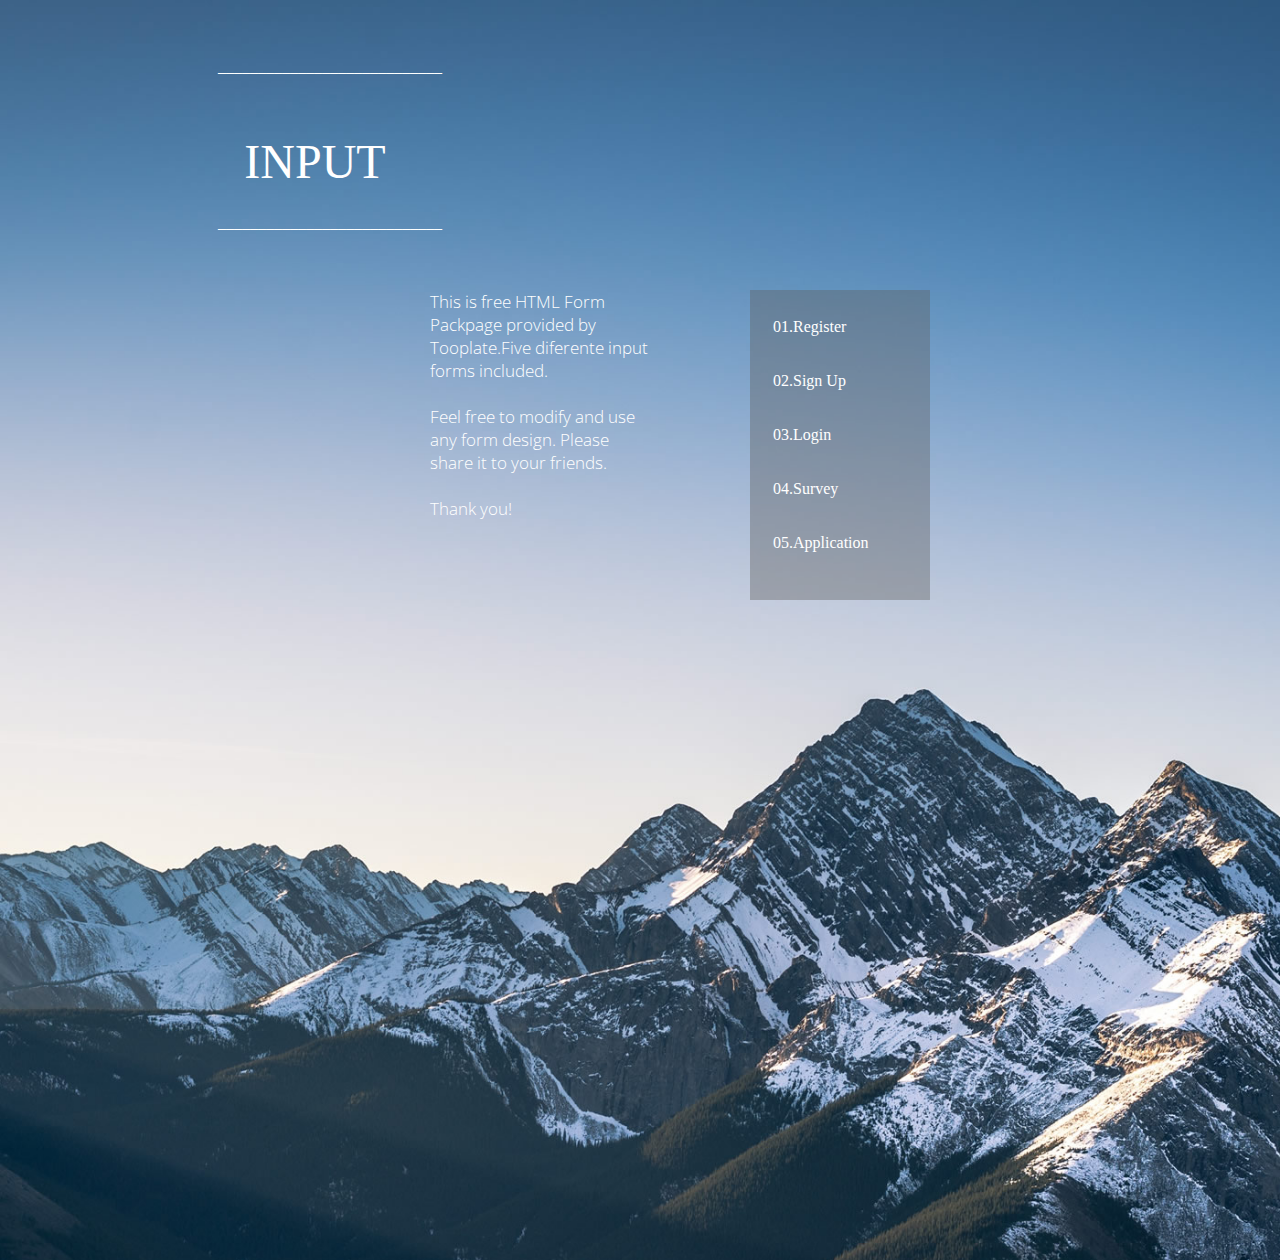
<file: index.html>
<!DOCTYPE html>
<html lang="pt-br">
  <head>
    <meta charset="UTF-8" />
    <meta name="viewport" content="width=device-width, initial-scale=1.0" />
    <title>Projeto Template</title>
    <link rel="stylesheet" href="style.css" />
    <link rel="stylesheet" href="./css/reset.css">
    <link href="https://fonts.googleapis.com/css2?family=Open+Sans:wght@300&display=swap" rel="stylesheet">

  </head>
  <body>
    <main>
      <section class="secao__principal">
        
   
          <p class="barra__titulo-cima">____________________________</p>
          <h1 class="titulo__principal">INPUT</h1>
          <p class="barra__titulo-baixo">____________________________</p>
          <div class="container-texto__principal">
            <p class="texto__principal">
              This is free HTML Form Packpage provided by Tooplate.Five diferente
              input forms included.

              <br />
              <br />
              Feel free to modify and use any form design. Please share it to your
              friends.
              <br />
              <br />
              Thank you!
            </p>

            <div class="container__lista">
              <ol class="container__lista-item">
                <li class="lista__item"><a href="register.html" class="lista__link">01.Register</a></li>
                <li class="lista__item"><a href="sign.html">02.Sign Up</a></li>
                <li class="lista__item"><a href="login.html">03.Login</a></li>
                <li class="lista__item"><a href="questionnarie.html">04.Survey</a></li>
                <li class="lista__item"><a href="application.html">05.Application</a></li>
              </ol>
            </div>
          </div>
        
      </section>
    
     
    </main>

  </body>
</html>
</file>
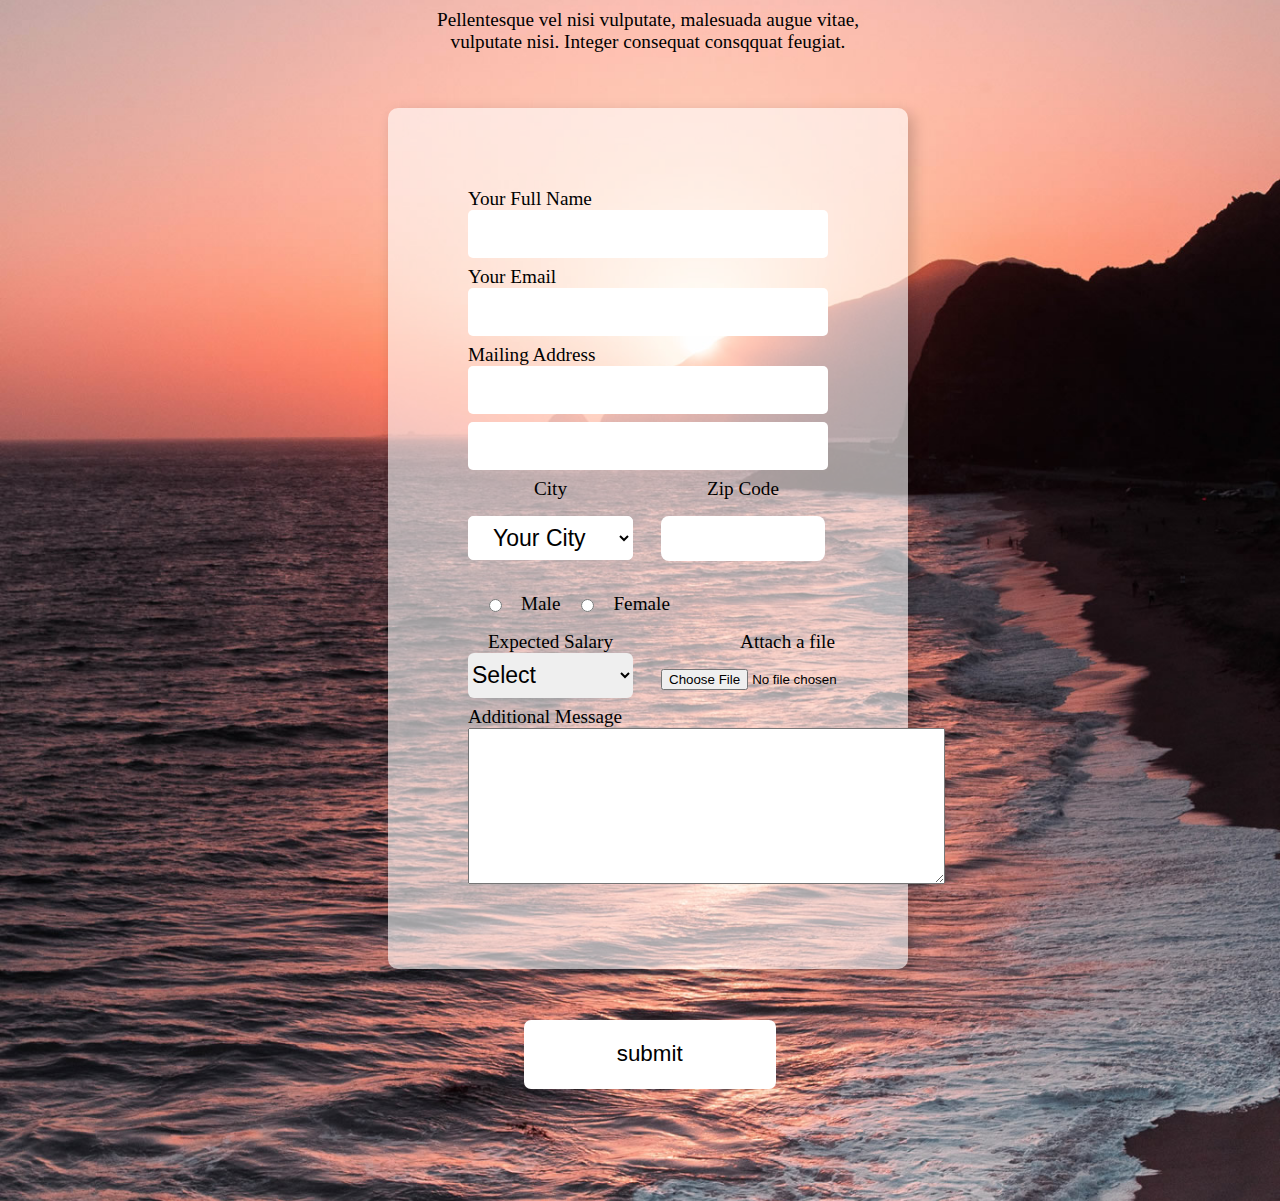
<file: application.html>
<!DOCTYPE html>
<html lang="en">

<head>
    <meta charset="UTF-8">
    <meta name="viewport" content="width=device-width, initial-scale=1.0">
    <title>Application</title>
    <link rel="stylesheet" href="./css/application.css">
</head>

<body>
    <div class="teste">
        <h1>Application</h1>
        <p class="paragrafo__do__texto">Pellentesque vel nisi vulputate, malesuada augue vitae, vulputate nisi. Integer consequat consqquat
            feugiat.
        <p>
        <main class="container">
            <div class="titulo">
                
            
            </div>
            <form>

                <div class="wapper">
                <div class="input-group">
                    <label>Your Full Name</label>
                    <input type="text" placeholder="" required />
                </div>
                    
                <div class="input-group">    
                    <label>Your Email</label>
                    <input type="text" placeholder="" required />
                </div>
                    
                <div class="input-group">    
                    <label>Mailing Address</label>
                    <input type="text" placeholder="" required />
                    <input type="text" placeholder="" required />
                </div>
                    
                    <div class="row">
                        <div class="container__city">
                            <label>City</label>
                            <select class="select">
                                <option value="">Your City</option>
                                <option value="bg">Bangkok</option>
                                <option value="yg">Yangon</option>
                                <option value="sg">Singapore</option>
                                <option value="tk">Tokyo</option>
                            </select>
                        </div>
                        
                        <div class="icon-container">
                            <i class="fecha icon"></i>
                        </div>
                        
                        <div class="container__zip">
                            <label>Zip Code</label>
                            <input type="text" placeholder="" required>
                        </div>
                    </div>            
                        
                            <div class="radio">
                                <input type="radio" name="sex" id="Male">
                                <label for="Male">Male</label>

                                <input type="radio" name="sex" id="Female">
                                <label for="Female">Female</label>

                            </div>

                            <div class="row-secund">
                               <div class="container__salary"> 
                                <label>Expected Salary</label>
                                
                                <select class="Select__value" id="money">
                                    <option value="" selected>Select</option>
                                    <option value="bg">$1,000 - 1,999</option>
                                    <option value="yg">$2,000 - 2,999</option>
                                    <option value="sg">$3,000 - 3,999</option>
                                </select>
                                </div>
                                
                                <div class="container__att">
                                    <label for="arquivo">Attach a file</label>
                                    <input type="file" name="browse" id="browse">
                                </div>
                            </div>
                        
                        <div class="row-third">
                            <label>Additional Message</label><br>
                            <textarea name="msg" id="imsg" cols="57" rows="10"></textarea> </textarea>
                        </div>
                        

                    </div>

                </form>
                
                </div>

            </main>
        <div class="button">
            <input type="submit" value="submit">
        </div>
    </div>  
    
</body>

</html>
</file>
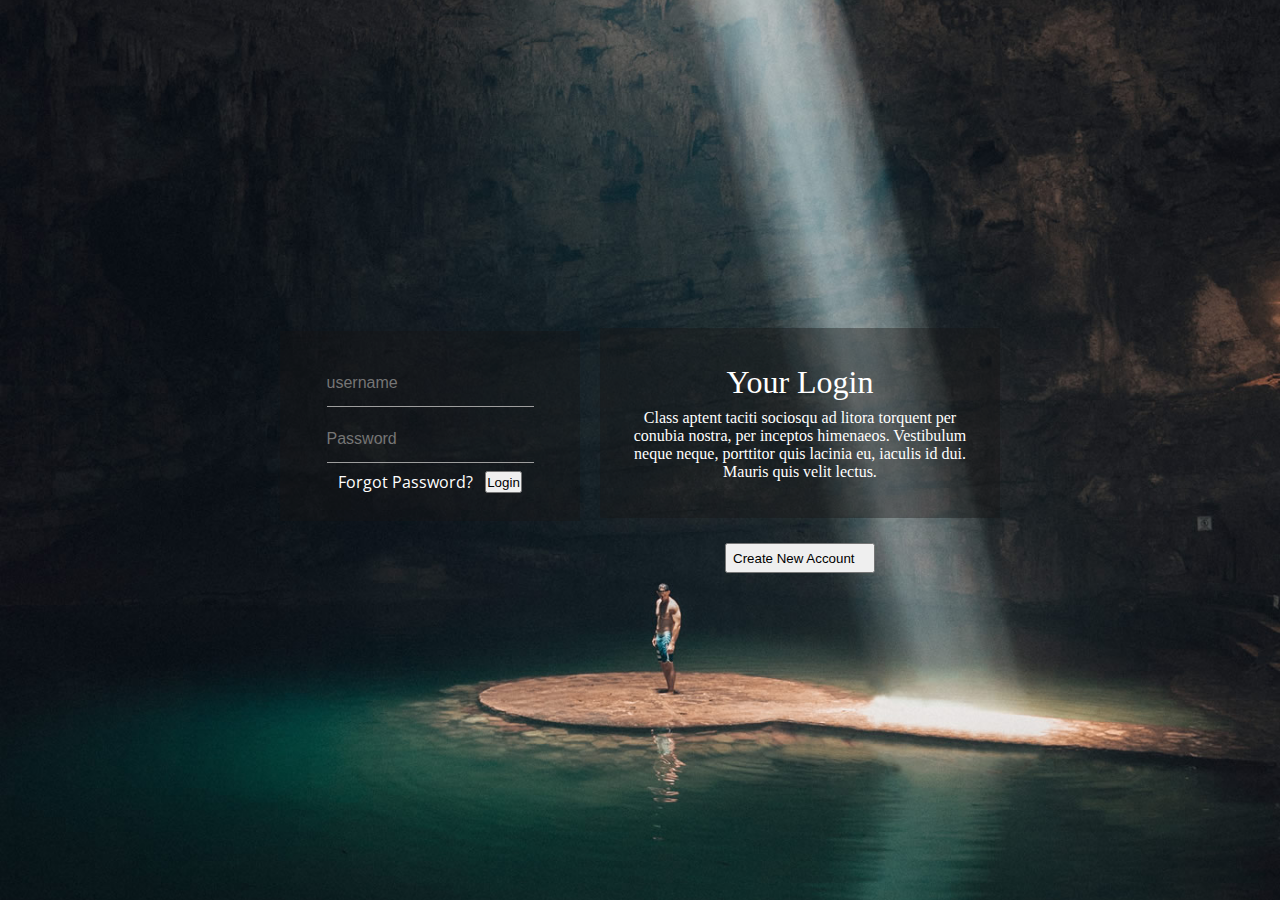
<file: login.html>
<!DOCTYPE html>
<html lang="pt-br">
  <head>
    <meta charset="UTF-8" />
    <meta name="viewport" content="width=device-width, initial-scale=1.0" />
    <title>Login</title>
    <link rel="stylesheet" href="./css/reset.css" />
    <link rel="stylesheet" href="./css/login.css" />
    <link href="https://fonts.googleapis.com/css2?family=Open+Sans:wght@300&display=swap" rel="stylesheet">
  </head>
  <body onload="preencherFormulario()">
    <main>
      <section class="container-section">
        <form>
          <div class="container-form">
            <label for="name">
              <input
                type="text"
                name="nome"
                id="name"
                placeholder="username"
                required
              />
            </label>
            <label for="senha">
              <input
                type="password"
                name="senha"
                id="senha"
                placeholder="Password"
                required
              />
            </label>

            <div class="forgot__senha">
              <p>Forgot Password?</p>
              <button type="button" id = "botaoLogin" onclick="nomear()">Login</button>
            </div>
          </div>
        </form>
        
        <div class="segundo__container"> 
          <div class="container--text">
            <h1 class="titulo">
              Your Login
            </h1>
            <p class="texto">Class aptent taciti sociosqu ad litora torquent per conubia nostra, per inceptos himenaeos.

              Vestibulum neque neque, porttitor quis lacinia eu, iaculis id dui. Mauris quis velit lectus.</p>
            
          </div>
          
           <button class="button2">Create New Account</button> 
        </div>
      </section>
      
    </main>

    <script src="script/login.js"></script>
  </body>
</html>
</file>
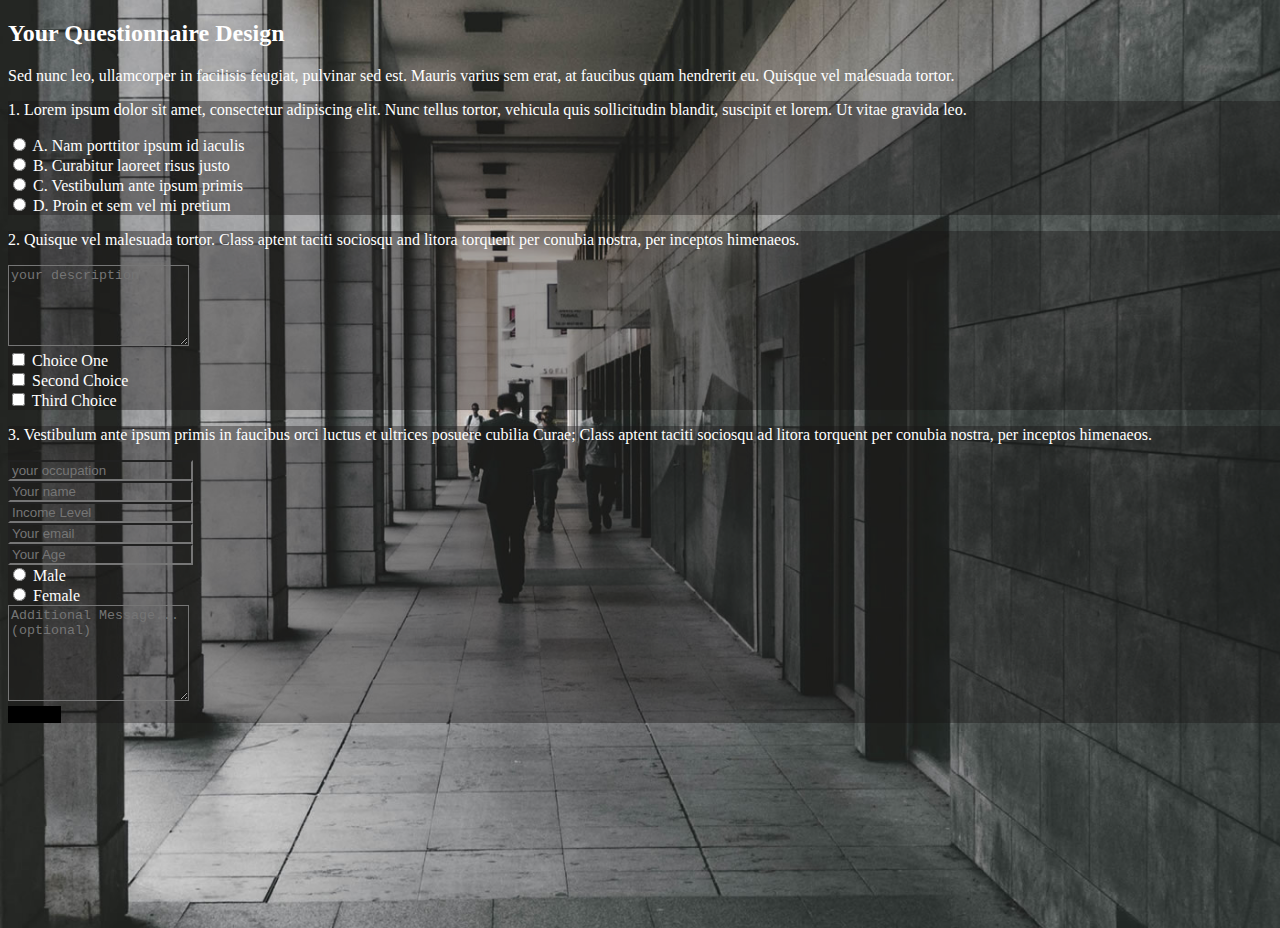
<file: questionnarie.html>
<!DOCTYPE html>
<html lang="pt-br">
  <head>
    <meta charset="UTF-8" />
    <meta name="viewport" content="width=device-width, initial-scale=1.0" />
    <title>Questionnarie</title>
    <link rel="stylesheet" href="./css/questionnarie.css" />
    <link
      href="https://cdn.jsdelivr.net/npm/bootstrap@5.0.1/dist/css/bootstrap.min.css"
      rel="stylesheet"
      integrity="sha384-+0n0xVW2eSR5OomGNYDnhzAbDsOXxcvSN1TPprVMTNDbiYZCxYbOOl7+AMvyTG2x"
      crossorigin="anonymous"
    />
  </head>
  <body>
    <div class="container-sm" id="form-container">
      <div class="row justify-content-center m-4">
        <div class="col-md text-center">
          <h2 class="titulo">Your Questionnaire Design</h2>
          <p>
            Sed nunc leo, ullamcorper in facilisis feugiat, pulvinar sed est.
            Mauris varius sem erat, at faucibus quam hendrerit eu. Quisque vel
            malesuada tortor.
          </p>
        </div>
      </div>

      <div class="row justify-content-center m-4" id="form">
        <div class="col-md-6 justify-content-center">
          <p>
            1. Lorem ipsum dolor sit amet, consectetur adipiscing elit. Nunc
            tellus tortor, vehicula quis sollicitudin blandit, suscipit et
            lorem. Ut vitae gravida leo.
          </p>

          <div class="form-check mb-3">
            <input
              type="radio"
              class="form-check-input"
              name="meu_radio"
              id="a"
              value="a"
            />
            <label for="a" class="form-check-label"
              >A. Nam porttitor ipsum id iaculis</label
            >
          </div>
          <div class="form-check mb-3">
            <input
              type="radio"
              class="form-check-input"
              name="meu_radio"
              id="b"
              value="b"
            />
            <label for="b" class="form-check-label"
              >B. Curabitur laoreet risus justo</label
            >
          </div>
          <div class="form-check mb-3">
            <input
              type="radio"
              class="form-check-input"
              name="meu_radio"
              id="c"
              value="c"
            />
            <label for="c" class="form-check-label"
              >C. Vestibulum ante ipsum primis</label
            >
          </div>
          <div class="form-check mb-3">
            <input
              type="radio"
              class="form-check-input"
              name="meu_radio"
              id="d"
              value="d"
            />
            <label for="d" class="form-check-label" 
              >D. Proin et sem vel mi pretium</label
            >
          </div>
        </div>
      </div>

      <div class="row justify-content-center m-4" id="form">
        <div class="col-6 justify-content-center text-center">
          <p>
            2. Quisque vel malesuada tortor. Class aptent taciti sociosqu and
            litora torquent per conubia nostra, per inceptos himenaeos.
          </p>
          <p></p>
          <div class="row">
            <div class="col-md-4 mb-4">
              <label for="content" class="form-label"></label>
              <textarea
                placeholder="your description"
                class="form-control"
                rows="5"
                
              ></textarea>
            </div>
            <div class="col-md-4 mt-4">
              <div class="form-check">
                <input
                  type="checkbox"
                  class="form-check-input"
                  id="ChoiceOne"
                />
                <label
                  for="ChoiceOne"
                  class="form-check-label"
                  
                  >Choice One</label
                >
              </div>
              <div class="form-check">
                <input
                  type="checkbox"
                  class="form-check-input"
                  id="ChoiceTwo"
                />
                <label
                  for="ChoiceTwo"
                  class="form-check-label"
                  
                  >Second Choice</label
                >
              </div>
              <div class="form-check">
                <input type="checkbox" class="form-check-input" id="ChoiceT" />
                <label
                  for="ChoiceT"
                  class="form-check-label"
                  
                  >Third Choice</label
                >
              </div>
            </div>
          </div>
        </div>
      </div>

      <div class="row justify-content-center m-4" id="form">
        <div class="col-md-6 justify-content-center text-center">
          <p>
            3. Vestibulum ante ipsum primis in faucibus orci luctus et ultrices
            posuere cubilia Curae; Class aptent taciti sociosqu ad litora
            torquent per conubia nostra, per inceptos himenaeos.
          </p>
          
            <div class="row">
              <div class="mb-4 col-md-4">
                <label for="occupation" class="form-label"> </label>
                <input
                  class="form-control"
                  list="datalistOptions"
                  id="occupation"
                  placeholder="your occupation"
                  
                />
                <datalist id="datalistOptions">
                  <option value="Sales Manager"></option>
                  <option value="Marketing Manager"></option>
                  <option value="Accountant"></option>
                  <option value="Director"></option>
                  <option value="Executive"></option>
                </datalist>
              </div>
              <div class="col-md-4 m-4"> 
                <input type="name" id="name" class="form-control" placeholder="Your name">
                <label for="name" class="form-label"></label>
              </div>
              
            </div>  
            <div class="row">
              <div class="mb-4 col-md-4">
                <label for="level" class="form-label"> </label>
                <input
                  class="form-control"
                  list="datalistOptions"
                  id="level"
                  placeholder="Income Level"
                
                />
                
                <datalist id="datalistOptions">
                  <option value="$25.000"></option>
                  <option value="$45.000"></option>
                  <option value="$65.000"></option>
                  <option value="$85.000"></option>
                </datalist>
                
              </div>
              <div class="col-md-4 m-4"> 
                <input type="email" id="email" class="form-control" placeholder="Your email">
                <label for="email" class="form-label"></label>
              </div>
            </div>  
            <div class="row">
              <div class="mb-4 col-md-4">
                <label for="age" class="form-label"> </label>
                <input
                  class="form-control"
                  list="datalistOptions"
                  id="age"
                  placeholder="Your Age"
                  
                />
                <datalist id="datalistOptions">
                  <option value="18-24"></option>
                  <option value="25-34"></option>
                  <option value="35-49"></option>
                  <option value="50-65"></option>
                </datalist>
                
                
              </div>
              <div class="col-2 m-4 form-check"> 
                <input type="radio" id="email" class="form-check-input" placeholder="Your email">
                <label for="email" class="form-check-label">Male</label>
              </div>
              <div class="col-2 m-4 form-check "> 
                <input type="radio" id="email" class="form-check-input" placeholder="Your email">
                <label for="email" class="form-check-label">Female</label>
              </div>
            </div>
          
          
          <div class="col-md-12 mb-4">

            <div>
                <label for="content" class="form-label"></label>
                <textarea
                  placeholder="Additional Message...(optional)"
                  class="form-control"
                  rows="6"
                  
                ></textarea>
            </div>

              
          </div>


          
             <button type="submit" class="btn btn-primary "  id="botaoQuestionnarie" onclick="nomear()">Submit</button>
        </div>
        
        
      </div>

    
     
    </div>
    </div>
    <script src="script/questionnaire.js"></script>
  </body>
</html>
</file>
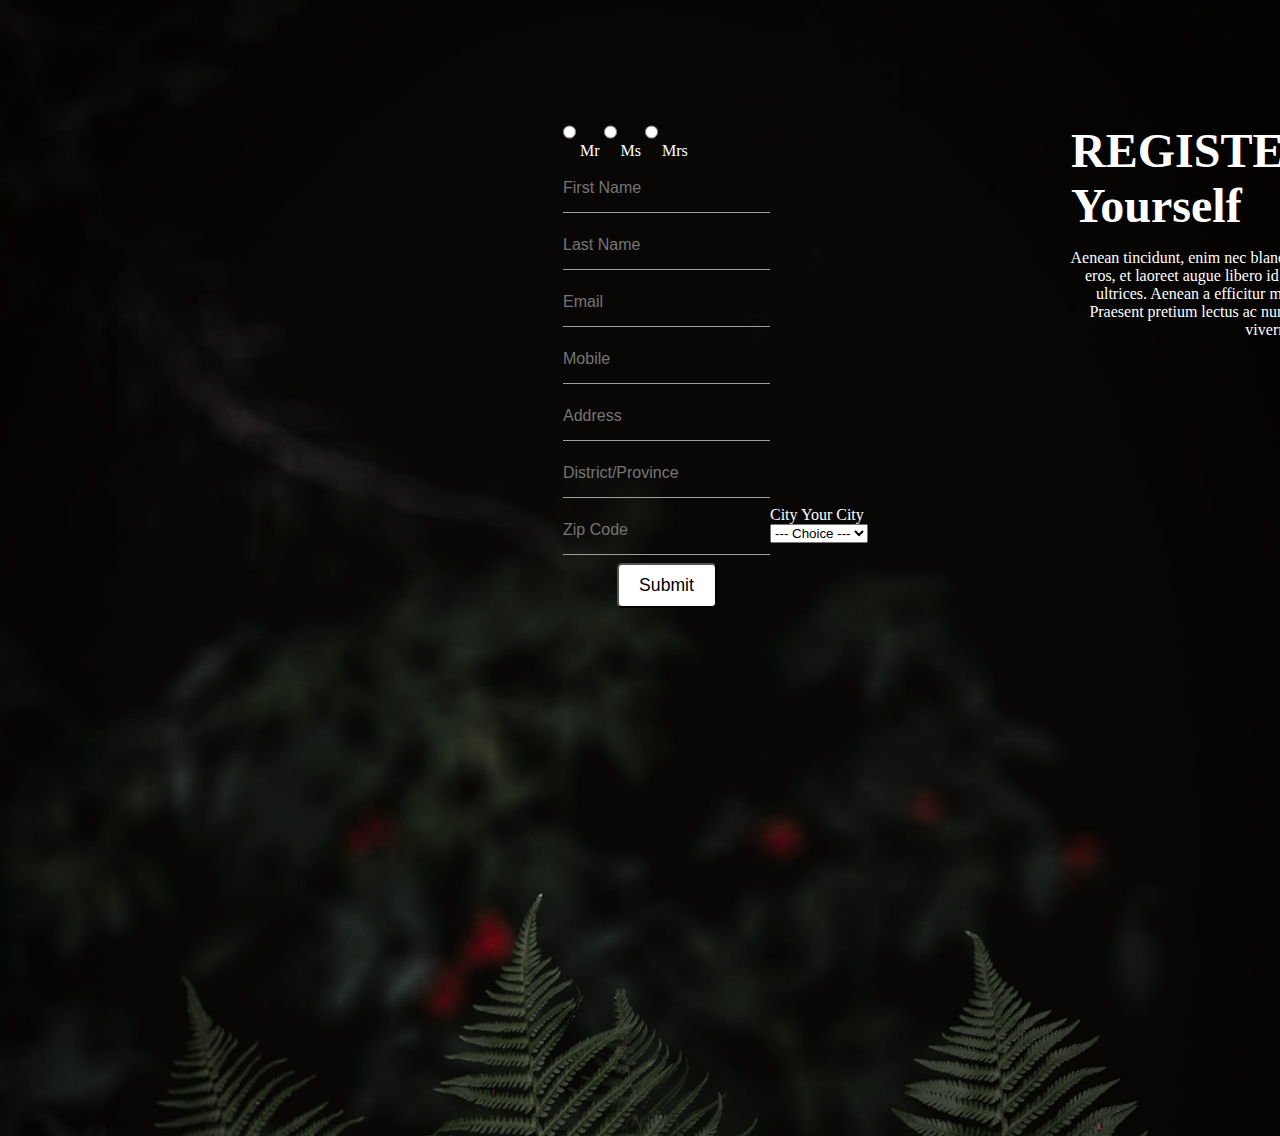
<file: register.html>
<!DOCTYPE html>
<html lang="pt-br">
<head>
    <meta charset="UTF-8">
    <meta name="viewport" content="width=device-width, initial-scale=1.0">
    <title>Register</title>
    <link rel="stylesheet" href="register.css">
</head>
<body class="register__body">
    <main>
        
        <section class="secao__principal"> 
          
                <form>
                   <div class="formulario">
                    
                    
                    <div class="Radio">    
                        
                        <input type="radio" name="sex" id="mr">
                        <label for="mr">Mr</label>
                        
                        <input type="radio" name="sex" id="ms">
                        <label for="ms">Ms</label>

                        <input type="radio" name="sex" id="mrs">
                        <label for="mrs">Mrs</label>
                        
                       
                    </div>
                        <label for="name3"></label>
                        <input type="text"  placeholder="First Name" required id="name3"/>
                    
                    
                        <input type="text"  placeholder="Last Name"required/>
                    
                       
                        <input type="text" placeholder="Email" required id="email3"/>
                    
                    
                    
                    
                    <input type="text" placeholder="Mobile"required/>
                    
                    
                    <input type="text" placeholder="Address"required/>


                    
                    <input type="text" placeholder="District/Province"required/>
                
                <div class="location">
                    
                    <input type="text" placeholder="Zip Code"required/>
                
                <div class="flex">    
                    <label for="estado">City</label>

                    <label for="estado">Your City</label>

                    <select name="your city" id="estado">
                        <option value="" selected>--- Choice ---</option>
                        <option value="bg">Bangkok</option>
                        <option value="yg">Yangon</option>
                        <option value="Mb">Mumbai</option>
                        <option value="Sg">Singapore</option>
                    </select>
                  </div>
                </div>
                    
                    <div class="input-button">
                        <button type="button" class="btn"  id="botao3" onclick ="nomear()">Submit</button>
                    </div>

                     
                   </div> 
                </form>


            <div class="container_segunda-section">
                <h1>REGISTER Yourself</h1>  
                <p class="paragrafo__do__texto">Aenean tincidunt, enim nec blandit lobortis, ante enim ultrices eros, et laoreet augue libero id nunc. Proin semper feugiat ultrices.
                Aenean a efficitur magna, sed dignissim odio. Praesent pretium lectus ac nunc ultrices, ac volutpat orci viverra.</p>
            </div>
         </section>       




    </main>
   <script src="script/register.js"></script>
</body>
</html>
</file>
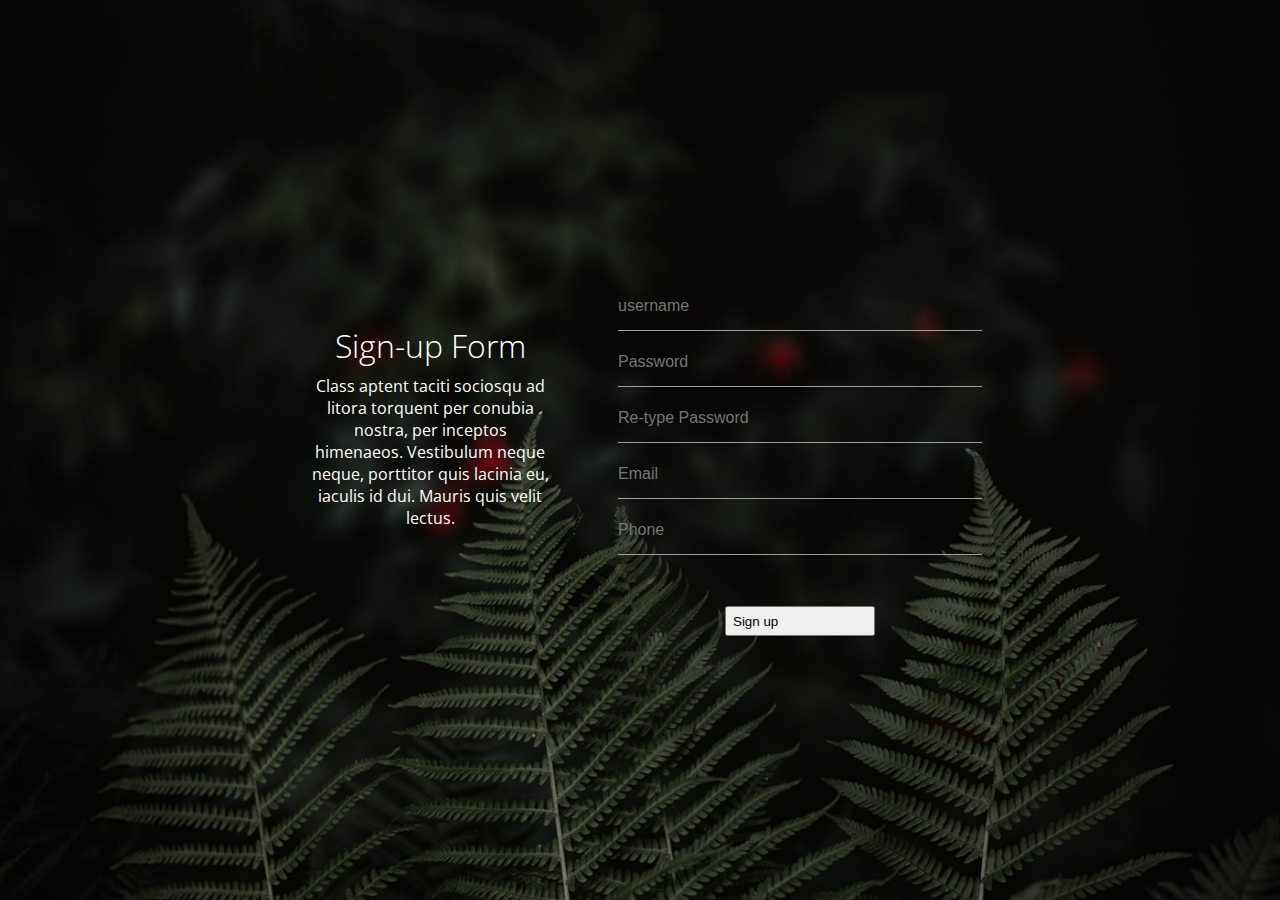
<file: sign.html>
<!DOCTYPE html>
<html lang="pt-br">
  <head>
    <meta charset="UTF-8" />
    <meta name="viewport" content="width=device-width, initial-scale=1.0" />
    <title>Sign-up</title>
    <link rel="stylesheet" href="./css/reset.css" />
    <link rel="stylesheet" href="./css/sign.css" />
    <link href="https://fonts.googleapis.com/css2?family=Open+Sans:wght@300&display=swap" rel="stylesheet">
  </head>
  <body onload="preencherFormulario()">
    <section class="container-section">
        <form>
          <div class="container-form">
            <h1 class="titulo">Sign-up Form</h1>
            <p>Class aptent taciti sociosqu ad litora torquent per conubia nostra, per inceptos himenaeos.
            Vestibulum neque neque, porttitor quis lacinia eu, iaculis id dui. Mauris quis velit lectus.   


            </p>
            
            

          </div>
        </form>
        
        <div class="segundo__container"> 
          <div class="container--text">
            <label for="name2">
                <input
                  type="text"
                  name="nome"
                  id="name2"
                  placeholder="username"
                  required
                />
                <label for="senha2">
                    <input
                      type="password"
                      name="senha"
                      id="senha2"
                      placeholder="Password"
                      required
                    />
                  </label>
                  <label for="senha">
                    <input
                      type="password"
                      name="senha"
                      id="senha"
                      placeholder="Re-type Password"
                      required
                    />
                  </label>
                  <label for="email">
                    <input
                    type="email"
                    name="email"
                    id="email"
                    placeholder="Email"
                    required
                                 />
                </label>
                <label for="phone">
                    <input
                      type="phone"
                      name="phone"
                      id="phone"
                      placeholder="Phone"
                      required
                    />

          </div>
          
           <button class="button2" id ="botao2" onclick="nomear()">Sign up</button> 
        </div>
      </section>
      
    </main>
    <script src="script/sign.js"></script>
  </body>
</html>
</file>
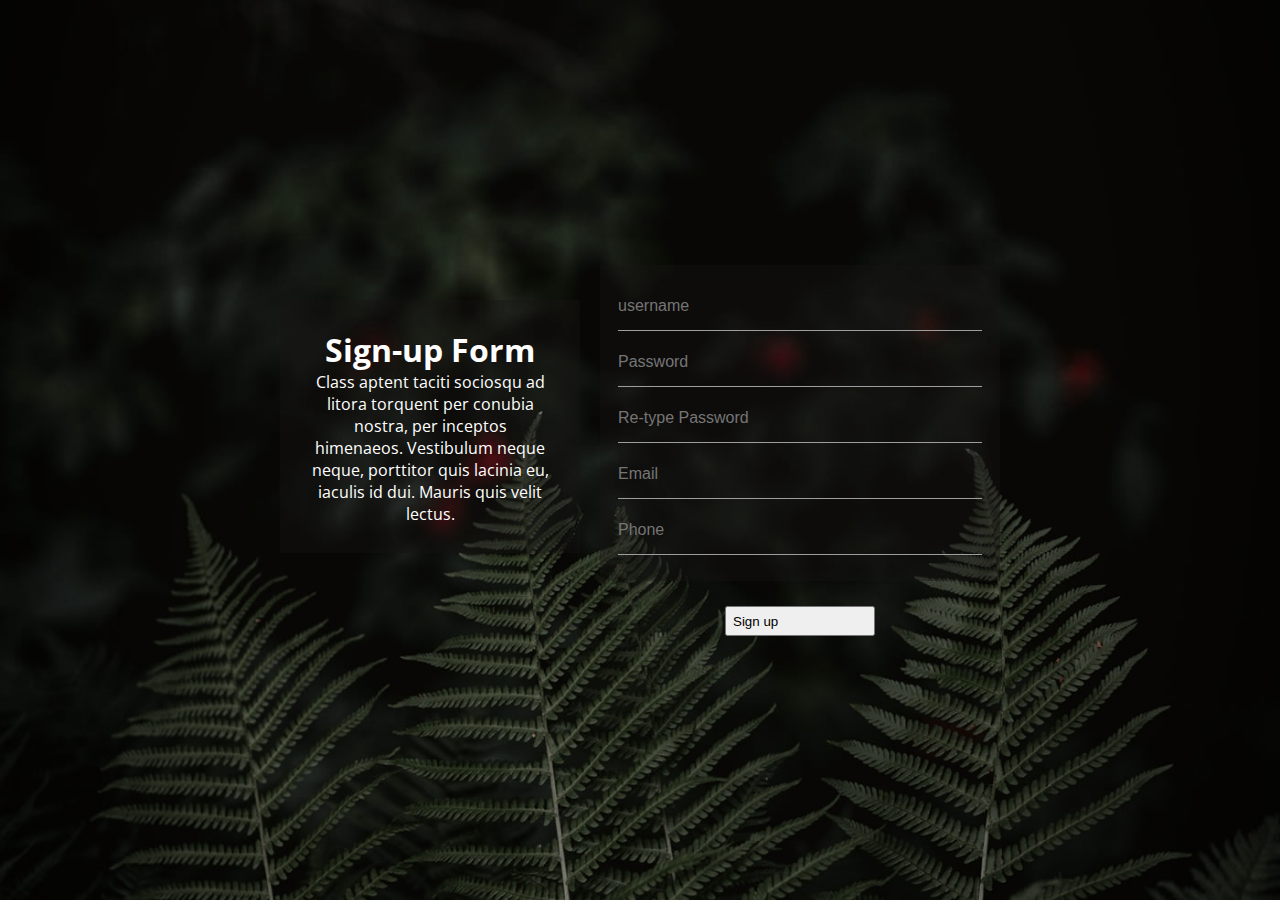
<file: singn.html>
<!DOCTYPE html>
<html lang="pt-br">
  <head>
    <meta charset="UTF-8" />
    <meta name="viewport" content="width=device-width, initial-scale=1.0" />
    <title>Login</title>
    <link rel="stylesheet" href="./css/reset.css" />
    <link rel="stylesheet" href="./css/singn.css" />
    <link href="https://fonts.googleapis.com/css2?family=Open+Sans:wght@300&display=swap" rel="stylesheet">
  </head>
  <body>
    <section class="container-section">
        <form>
          <div class="container-form">
            <p>
                <h1>Sign-up Form</h1>
Class aptent taciti sociosqu ad litora torquent per conubia nostra, per inceptos himenaeos.

Vestibulum neque neque, porttitor quis lacinia eu, iaculis id dui. Mauris quis velit lectus.
            </p>
            
            

          </div>
        </form>
        
        <div class="segundo__container"> 
          <div class="container--text">
            <label for="name">
                <input
                  type="text"
                  name="nome"
                  id="name"
                  placeholder="username"
                  required
                />
                <label for="senha">
                    <input
                      type="password"
                      name="senha"
                      id="senha"
                      placeholder="Password"
                      required
                    />
                  </label>
                  <label for="senha">
                    <input
                      type="password"
                      name="senha"
                      id="senha"
                      placeholder="Re-type Password"
                      required
                    />
                  </label>
                  <label for="email">
                    <input
                    type="email"
                    name="email"
                    id="email"
                    placeholder="Email"
                    required
                                 />
                </label>
                <label for="phone">
                    <input
                      type="phone"
                      name="phone"
                      id="phone"
                      placeholder="Phone"
                      required
                    />

          </div>
          
           <button class="button2">Sign up</button> 
        </div>
      </section>
      
    </main>
  </body>
</html>
</file>
<file: style.css>
body {
  background-image: url("/img/input-bg-05.jpg");
  height: 140vh;
  width: 100%;
  background-size: 100%;
  background-repeat: no-repeat;
  background-position: 55% 2%;
}

.titulo__principal {
  text-align: center;
  color: white;
  padding: 25px;
  padding-top: 58px;
  font-size: 48px;
  margin-right: 650px;
  font-weight: 300;
}
.texto__principal {
  font-size: 17px;
  color: white;
  margin-right: 100px;
  font-family: "Open Sans", sans-serif;
  font-weight: 300;
  margin-left: 180px;
  justify-content: center;
}

.container-texto__principal {
  width: 500px;
  display: flex;
  align-items: center;
  justify-content: space-between;
  margin-left: 250px;
  height: 200px;
  flex-wrap: wrap;
  flex-direction: column;
}
.barra__titulo-cima {
  color: white;
  text-align: center;
  padding-top: 58px;
  margin-right: 620px;
}
.barra__titulo-baixo {
  color: white;
  text-align: center;
  padding-bottom: 58px;
  margin-right: 620px;
}

.lista__item {
  padding: 8px;
}

.lista__link,
a {
  text-decoration: none;
  color: white;
}

a:hover {
  
  color: rgb(175, 174, 174);
}

.container__lista {
  width: 180px;
  text-align: left;
  padding: 20px 15px;
  color: white;
  background-color: rgba(97, 97, 96, 0.397);
}
.container__lista-item {
  list-style: none;
}
.container__lista-item li {
  padding-bottom: 28px;
}
@media screen and (min-width: 300px )and (max-width: 426px) {

body{
  height: auto;
  width: auto;
  background-position: center;
}
.container{
  display: flex;
  
  color: black;
  height: 100vh;
  width: 100vw;
  justify-content: center;
  
}

.titulo__principal{
  font-size: 28px;
  text-align: center;
  padding: 8px 0 5px 50px;
}
.barra__titulo-cima{
  padding: 0;
}
.barra__titulo-baixo{
  padding: 0;
  
}
.container__lista{
  text-align: center;
  width: auto;
  
  
}
.texto__principal{
  font-size: 12px;
  color: white;
}
.container-texto__principal{
  margin-left: 0;
  width: auto;
  color: #000;
  flex-direction: row;
}
.texto__principal{
  margin-left: 0;
}
.container__lista-item li{
  font-size: 10px;
  padding: 1px;
}



}

@media screen and (min-width: 481px) and (max-width: 768px) {
  body {
    height: 120vh;
    background-position: center;
  }

  .container-texto__principal {
    margin-left: 0;
  }
  .texto__principal {
    color: rgb(3, 3, 53);
  }

  .titulo__principal {
    margin-right: 200px;
  }
  .barra__titulo-baixo,
  .barra__titulo-cima {
    margin-right: 200px;
  }
}

@media screen and (min-width: 769px) and (max-width: 1024px) {
  .texto__principal,
  .titulo__principal {
    margin-right: 0;
  }

  .barra__titulo-baixo,
  .barra__titulo-cima {
    margin-right: 0;
  }
}
</file>
<file: css/application.css>
body{
    background-image: url("/img/input-bg-03.jpg");
    height: 120vh;
    width: 100%;
    font-size: 1.2rem;
    background-size: 100%;
    background-repeat: no-repeat;
    background-position: 55% 15%;
    display: flex;
    align-items: center;
    justify-content: center;
    background-color: aqua;
    flex-direction: column;
}

.wapper{
    display: flex;
    flex-direction: column;
 
}

main.container{
    background-color: rgba(255, 255, 255, 0.6);
    max-width: 350px;
    min-width: 40vh;
    padding: 5rem;
    box-shadow: 5px 5px 15px rgba(0, 0, 0, 0.2);
    border-radius: 10px;
}

.titulo{
    display: flex;
    align-items: center;
    justify-content: center;
}

.teste{
    display: flex;
    flex-direction: column;
    
}

.row{
    align-items: center;
}
.row-secund{
    display: flex;
   
}

form .input-group input{
    background-color: white;
    color: black;
    border-radius: 5px;
    font-size: 1.2rem;
    padding: 6px 15px;
    box-sizing: border-box;
    outline: none;
    height: 3rem;
    width: 100%;
    margin: 0 0 8px 0;
    border: none; 
}

form .row input {
display: flex;
font-size: large;
color: black;
background-color: white;
border-radius: 8px;
padding: 2px 10px;
width: 144px;
height: 41px;
border: none;
}

.row select {
    width: 165px;
    height: 100%;
    border: 1px solid white;
    cursor: pointer;
    border-radius: 5px;
    padding: 7px 20px;
    display: flex;
    flex-direction: row;
    align-items: center;
    justify-content: center;
    background-color: white;
    font-size: larger;
    
}
.container__city{
    display: flex;
    flex-direction: column;
    text-align: center;
    margin-bottom: 16px;
}
.container__city label{
    margin-bottom: 16px;
}
.container__zip{
    display: flex;
    flex-direction: column;
    text-align: center;
    margin-bottom: 16px;
    gap: 16px;
    margin-left: 28px;
}

.container__att{
    text-align: center;
    margin-bottom: 16px;
    gap: 16px;
    margin-left: 28px;
    display: flex;
    flex-direction: column;

}

.container__salary{
    text-align: center;
}

.Select__value {
    width: 165px;
    height: 45px;
    border-radius: 6px;
    font-size: larger;
    border: none;
    
    
}

.icon-container{
    font-size: 30px;
    color: black;

}

.button input {
    font-size: 1.4rem;
    background-color: white;
    color:black;
    text-align: center;
    margin-top: 3rem;
    display: block;
    width: 250%;
    height: 69px;
    border: none;
    border-radius: 7px;
    margin: 51px 97px 112px -74px;
    cursor: pointer;
}

.button input:hover{
    background: rgb(209, 208, 208);
    
}


.row-third input{
    background-color: white;
    color: black;
    border-radius: 5px;
    font-size: 1.2rem;
    padding: 6px 15px;
    box-sizing: border-box;
    outline: none;
    height: 7rem;
    width: 100%;
    margin: 0 0 8px 0;
    border: none; 
}

.paragrafo__do__texto{
    margin: 10px 10px 10px;
    max-width: 489px;
    margin-left: auto;
    margin-right: auto;
    text-align: center;
    margin-top: 0;
    margin-bottom: 1rem;
}

h1 {
    font-size: 2.92rem;
    line-height: 110%;
    text-align: center;
}


.row{
    display: flex;
    
}


.row-secund{
display: flex;
flex-direction: row;
}

.container__money{
    display: flex;
    flex-direction: column;
}
.radio{
    width: 80px;
    display: flex;
    padding: 16px;
    gap: 16px;
}

@media screen and (max-width: 1330px) {
    .body {
        width: 50%;
    }
    main.container {
        width: 100%;
    }
}

@media screen and (max-width: 500px) {
    .body {
        width: 90%;
        height: auto;
    }
    main.container {
       width: 100%;
    }
}
</file>
<file: css/login.css>
body {
  background-image: url("/img/input-bg-04.jpg");
  height: 80vh;
  width: 100%;
  background-size: 100%;
  background-repeat: no-repeat;
  background-position: center;
}
.container-section {
  display: flex;
  flex-direction: row;
  justify-content: center;
  align-items: center;
  height: 100vh;
}

.container-form {
  display: flex;
  flex-direction: column;
  width: 300px;
  background-color: rgba(22, 21, 21, 0.39);
  text-align: center;
  color: white;
  align-items: center;
  justify-content: center;
  padding: 28px;
  margin: 0 20px 48px 0; 
  font-family: "Open sans",sans-serif;
}
input {
  padding: 0;
  background-color: transparent;
  border: none;
  border-bottom: 1px solid #9e9e9e;
  border-radius: 0;
  outline: none;
  height: 3rem;
  width: 100%;
  font-size: 16px;
  color: white;
  margin: 0 0 8px 0;
}
.forgot__senha{
  display: flex;
  gap: 12px;
}
.container--text{
  display: flex;
  flex-direction: column;
  color: white;
  text-align: center;
  justify-content: center;
  background-color: rgba(22, 21, 21, 0.39);
  width: 400px;
  height: 190px;
  padding: 18px;
}
.titulo {
  font-weight: 300;
  font-size: 32px;
  margin-bottom: 8px;
}
.texto {
  color: white;
  justify-content: center;
  text-align: center;
}
.segundo__container{
  display: flex;
  flex-direction: column;
  align-items: center;
}
.button2{
  display: flex;
  margin-top: 25px;
  text-align: center;
  padding: 6px;
  width: 150px;
  height: 30px;

}
@media screen and (min-width: 300px )and (max-width: 426px) {
  .container-section{
    flex-direction: column;
  }

  .container-form{
    padding: 0;
    margin: -120px 20px 10px 10px;
  }
  .container--text{
    width: auto;
  }

  .titulo{
    font-size: 24px;
    margin: 8px;
  }
  .texto{
    font-size: 12px;
  }
  .button2{
    margin: 0;
  }
}
</file>
<file: css/questionnarie.css>
body{
    background-image: url('/img/input-bg-06.jpg');
    height: 100vh;
    width: 100%;
    background-size: 100%;
    background-repeat: no-repeat;
    background-position: center;
}

.titulo{
    color: white;
}
p{
    color: white;
}

.first-form{
    background-color: rgba(22, 21, 21, 0.39);
    

}

#form{
    background-color: rgba(22, 21, 21, 0.39);
    width: auto;
}

.form-check-label{
    color: white;
}

textarea.form-control{
    background: transparent;
    color: white;
}
textarea.form-control:focus{
    background: transparent;
    color: white;
}


input#occupation.form-control, input#level.form-control, input#age.form-control{
    background: transparent;
    color: white;
}
input#name.form-control, input#email.form-control{
    background: transparent;
    color: white;
}

button.btn.btn-primary{
    background-color: black;
    border: none;
}



@media screen and (min-width: 300px )and (max-width: 426px) {
    body{
        background-size:auto;
        background-repeat: repeat;
    }
}

@media screen and (min-width: 768px )and (max-width: 1024px) {
    body{
        background-size:auto;
        background-repeat: repeat;
    }


}
</file>
<file: register.css>
body{
    background-image: url("img/input-bg-01.jpg");
    height: 120vh;
    width: 100%;
    background-size: 100%;
    background-repeat: no-repeat;
    background-position: 55% 15%;
}

.titulo__register{
    color: white;
}

.paragrafo__do__texto{
    color: white
}

.formulario{
    color: white;
}


.register__body{
    text-align: left;
    padding: 20px 15px;
    color: white;
    background-color: rgba(97, 97, 96, 0.397);
    flex-direction: row;
}

.formulario{
    flex-direction: row;
}


.secao__principal{
    display: flex;
    flex-direction: row;

}

.formulario{
    display:flex;
    flex-direction: column;
    border: nome;
    margin: 80px 300px 100px 540px;
}



input {
    padding: 0;
    background-color: transparent;
    border: none;
    border-bottom: 1px solid #9e9e9e;
    border-radius: 0;
    outline: none;
    height: 3rem;
    font-size: 16px;
    color: white;
    margin: 0 0 8px 0;
  }

  .container_segunda-section{
    display: flex;
    flex-direction: column;
  }
  
  h1{
    color: white;
    text-align: justify;
    margin-right: 0px;
    padding: 0;
    font-size: 48px;
    margin: 95px 1px 0px;
  }

  .paragrafo__do__texto{
    width: 400px;
    text-align: center;
    
  }

  .radio input[type="radio"] {
    outline: none;
  }
  

  .btn{
    background-color: white;
    font-size: 1.1rem;
    padding: 5 90px;
    border-radius: 5px;
    width: 100px;
    height: 45px;
    text-align: center;
  }

  .input-button{
    text-align: center;
  }

  .location{
    display: flex;
    width: 200px;
  }

  .flex{
    
  }

  @media screen and (max-width: 1064px) {
    .container {
        width: 90%;
        height: auto;
    }
    .input-group {
        flex-direction: column;
        overflow-y: scroll;
        flex-wrap: nowrap;
        max-height: 10rem;
        padding-right: 5rem;
    }
    .gender-inputs{
        margin-top: 2rem;
    }
    .gender-group {
        flex-direction: column;
    }
    .gender-input{
        margin-top: 0.5rem;
    }

    fieldset {
        border: none;
    }

  }
</file>
<file: css/sign.css>
body {
    background-image: url("/img/input-bg-01.jpg");
    height: 80vh;
    width: 100%;
    background-size: 100%;
    background-repeat: no-repeat;
    background-position: center;
  }
  .container-section {
    display: flex;
    flex-direction: row;
    justify-content: center;
    align-items: center;
    height: 100vh;
  }
  
  .container-form {
    display: flex;
    flex-direction: column;
    width: 300px;
    
    text-align: center;
    color: white;
    align-items: center;
    justify-content: center;
    padding: 28px;
    margin: 0 20px 48px 0; 
    font-family: "Open sans",sans-serif;
  }
  input {
    padding: 0;
    background-color: transparent;
    border: none;
    border-bottom: 1px solid #9e9e9e;
    border-radius: 0;
    outline: none;
    height: 3rem;
    width: 100%;
    font-size: 16px;
    color: white;
    margin: 0 0 8px 0;
  }
  .forgot__senha{
    display: flex;
    gap: 12px;
  }
  .container--text{
    display: flex;
    flex-direction: column;
    color: white;
    text-align: center;
    justify-content: center;
    
    width: 400px;
    height: auto;
    padding: 18px;
  }
  .titulo {
    font-weight: 300;
    font-size: 32px;
    margin-bottom: 8px;
  }
  .texto {
    color: white;
    justify-content: center;
    text-align: center;
  }
  .segundo__container{
    display: flex;
    flex-direction: column;
    align-items: center;
  }
  .button2{
    display: flex;
    margin-top: 25px;
    text-align: center;
    padding: 6px;
    width: 150px;
    height: 30px;
  
  }
  @media screen and (min-width: 300px )and (max-width: 426px) {

    .container-section{
      flex-direction: column;
      height: 80vh;
    }
    .container-form{
      margin: 0;
    }
    .container--text{
      width: auto;
      padding: 0;
    }
    input{
      width: auto;
      font-size: 12px;
    }
    .titulo{
      margin-top: 8px;
      font-size: 22px;
    }
    p{
      font-size: 12px;
    }

    .button2{
      margin: 0;
    }
  }
</file>
<file: css/singn.css>
body {
    background-image: url("/img/input-bg-01.jpg");
    height: 80vh;
    width: 100%;
    background-size: 100%;
    background-repeat: no-repeat;
    background-position: center;
  }
  .container-section {
    display: flex;
    flex-direction: row;
    justify-content: center;
    align-items: center;
    height: 100vh;
  }
  
  .container-form {
    display: flex;
    flex-direction: column;
    width: 300px;
    background-color: rgba(22, 21, 21, 0.39);
    text-align: center;
    color: white;
    align-items: center;
    justify-content: center;
    padding: 28px;
    margin: 0 20px 48px 0; 
    font-family: "Open sans",sans-serif;
  }
  input {
    padding: 0;
    background-color: transparent;
    border: none;
    border-bottom: 1px solid #9e9e9e;
    border-radius: 0;
    outline: none;
    height: 3rem;
    width: 100%;
    font-size: 16px;
    color: white;
    margin: 0 0 8px 0;
  }
  .forgot__senha{
    display: flex;
    gap: 12px;
  }
  .container--text{
    display: flex;
    flex-direction: column;
    color: white;
    text-align: center;
    justify-content: center;
    background-color: rgba(22, 21, 21, 0.39);
    width: 400px;
    height: auto;
    padding: 18px;
  }
  .titulo {
    font-weight: 300;
    font-size: 32px;
    margin-bottom: 8px;
  }
  .texto {
    color: white;
    justify-content: center;
    text-align: center;
  }
  .segundo__container{
    display: flex;
    flex-direction: column;
    align-items: center;
  }
  .button2{
    display: flex;
    margin-top: 25px;
    text-align: center;
    padding: 6px;
    width: 150px;
    height: 30px;
  
  }
</file>
